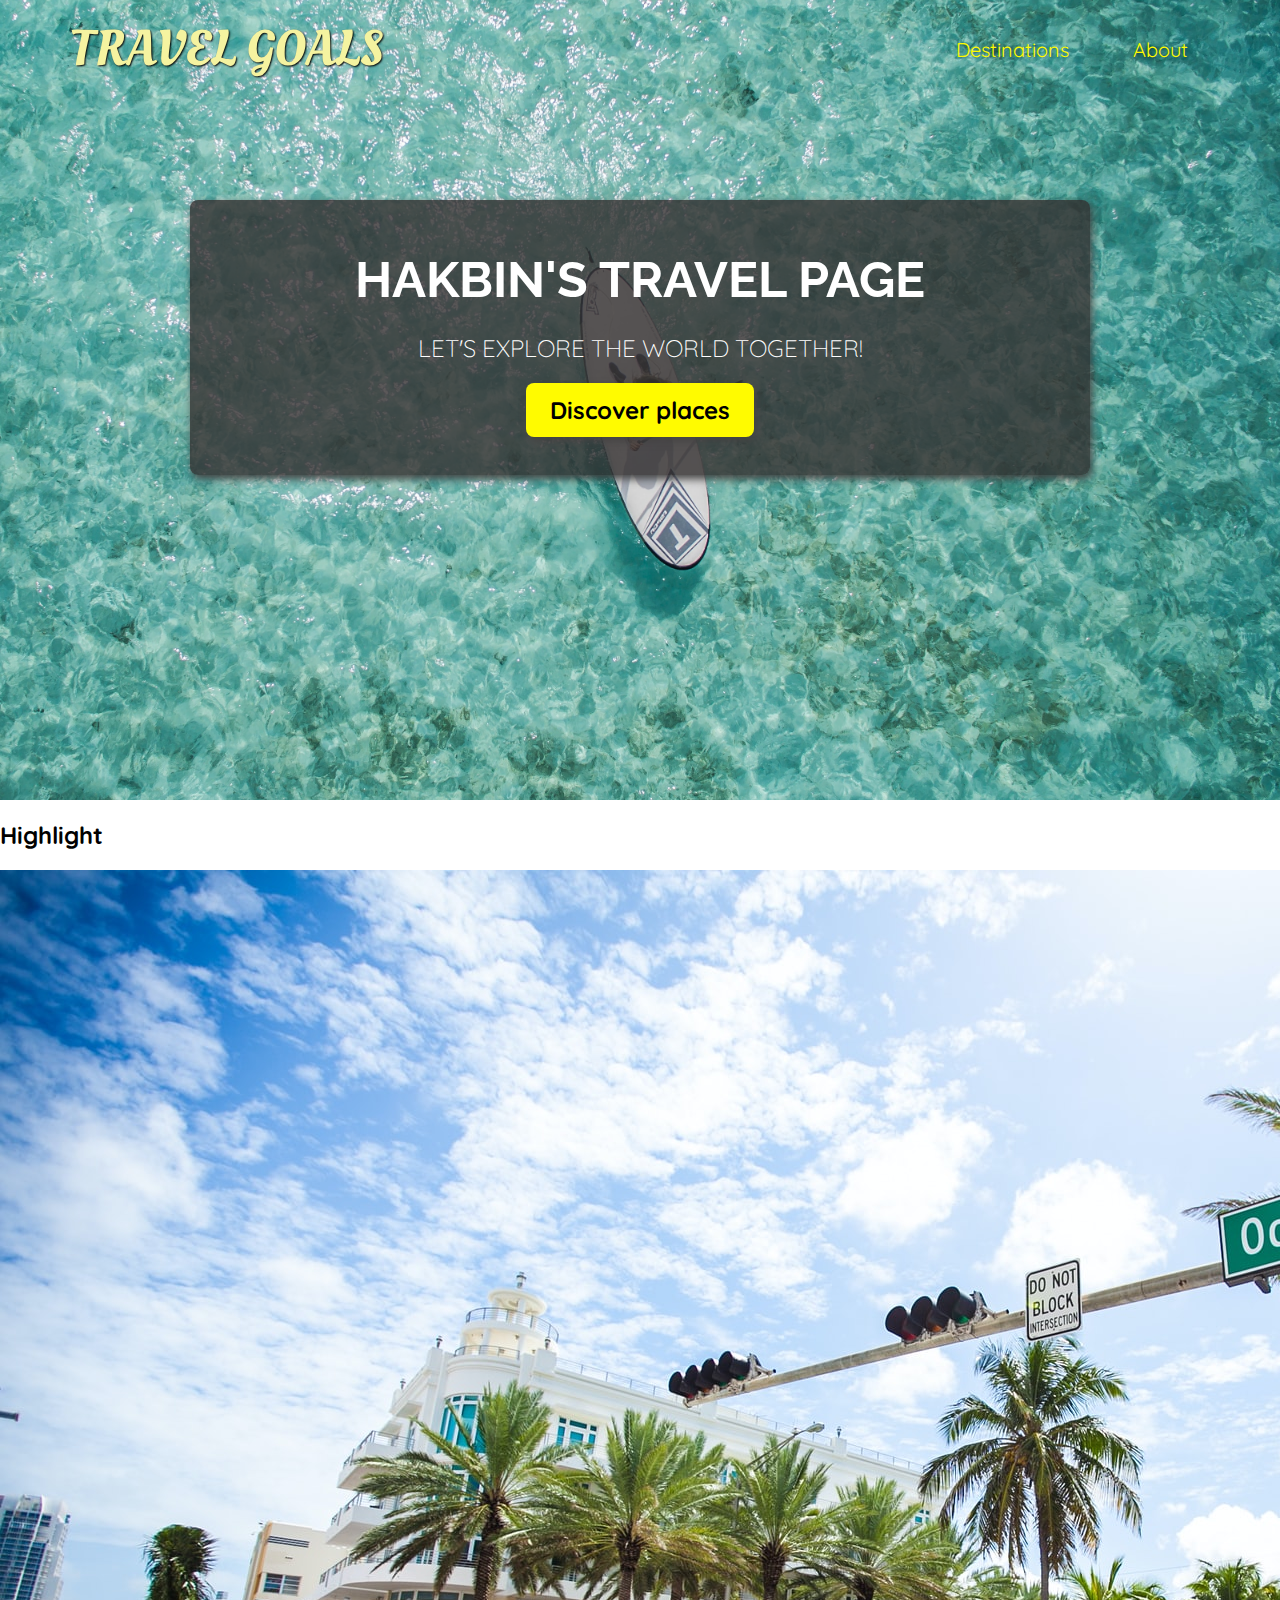
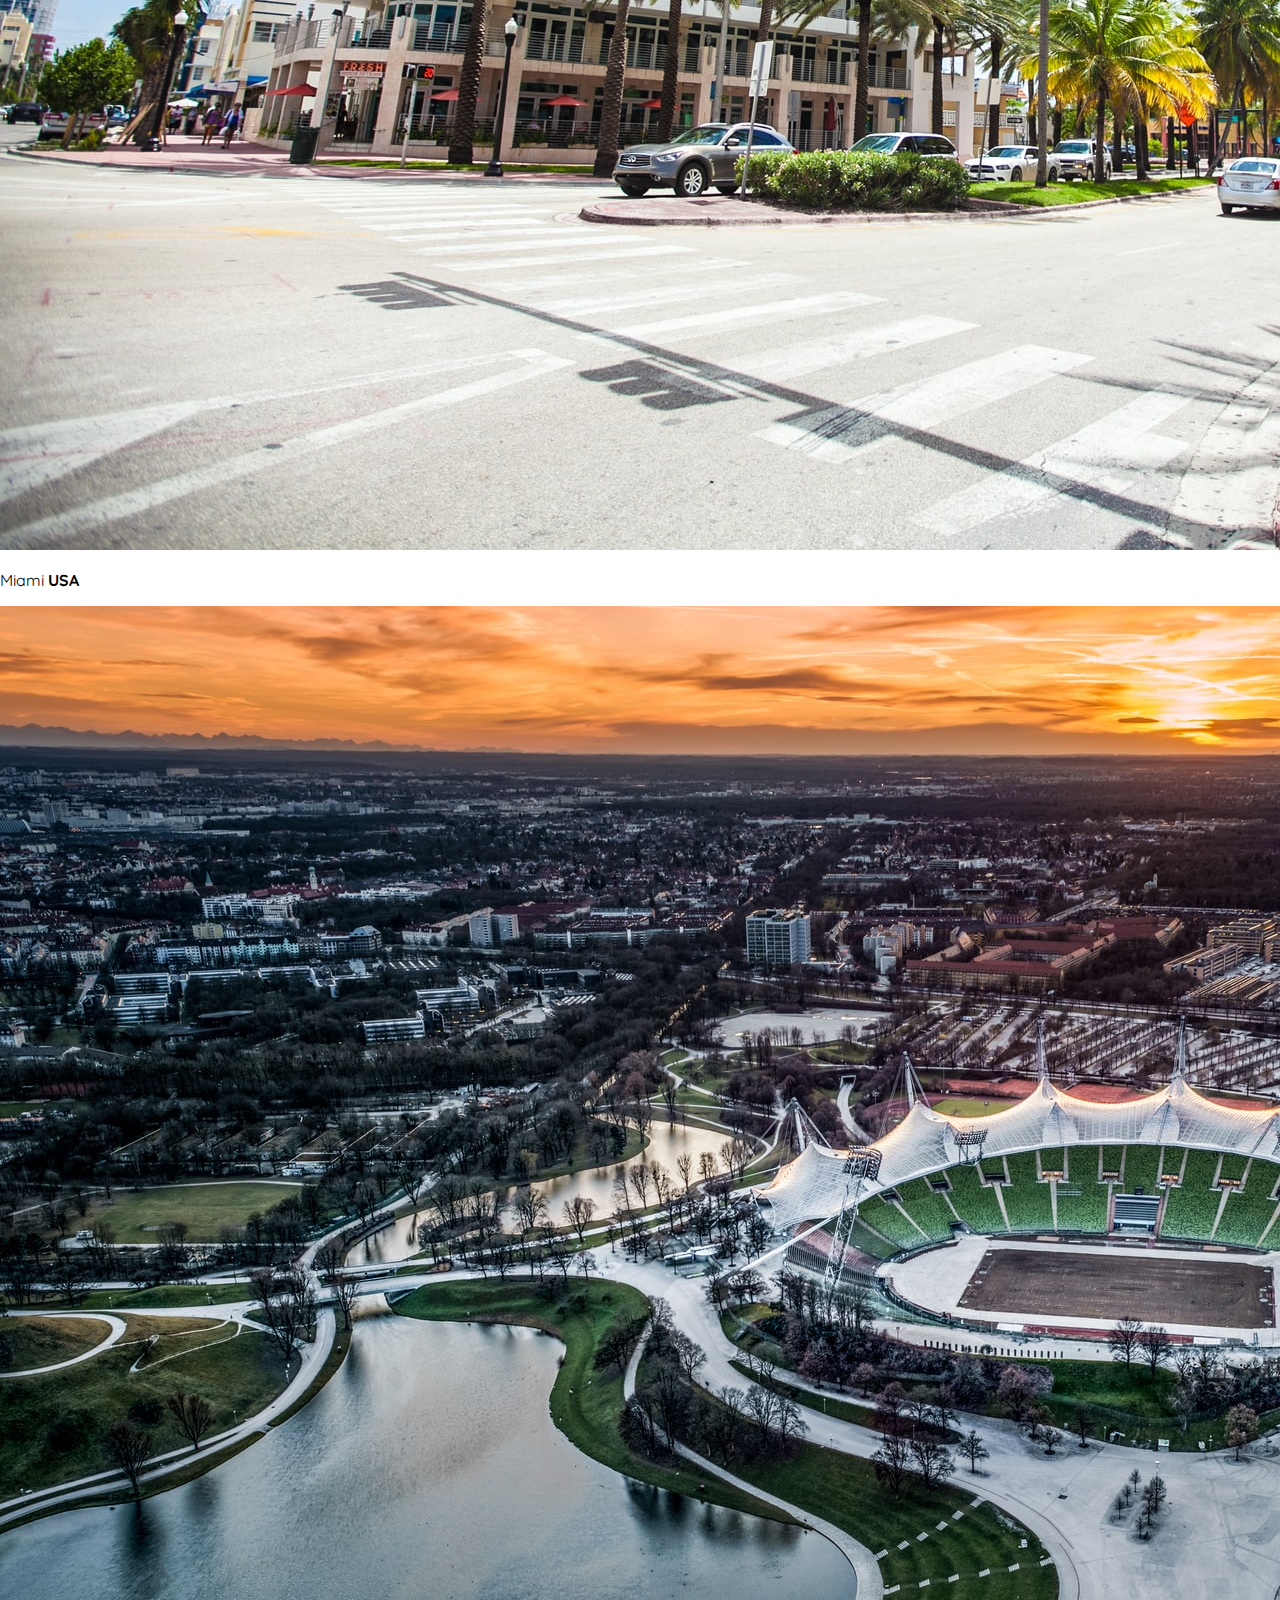
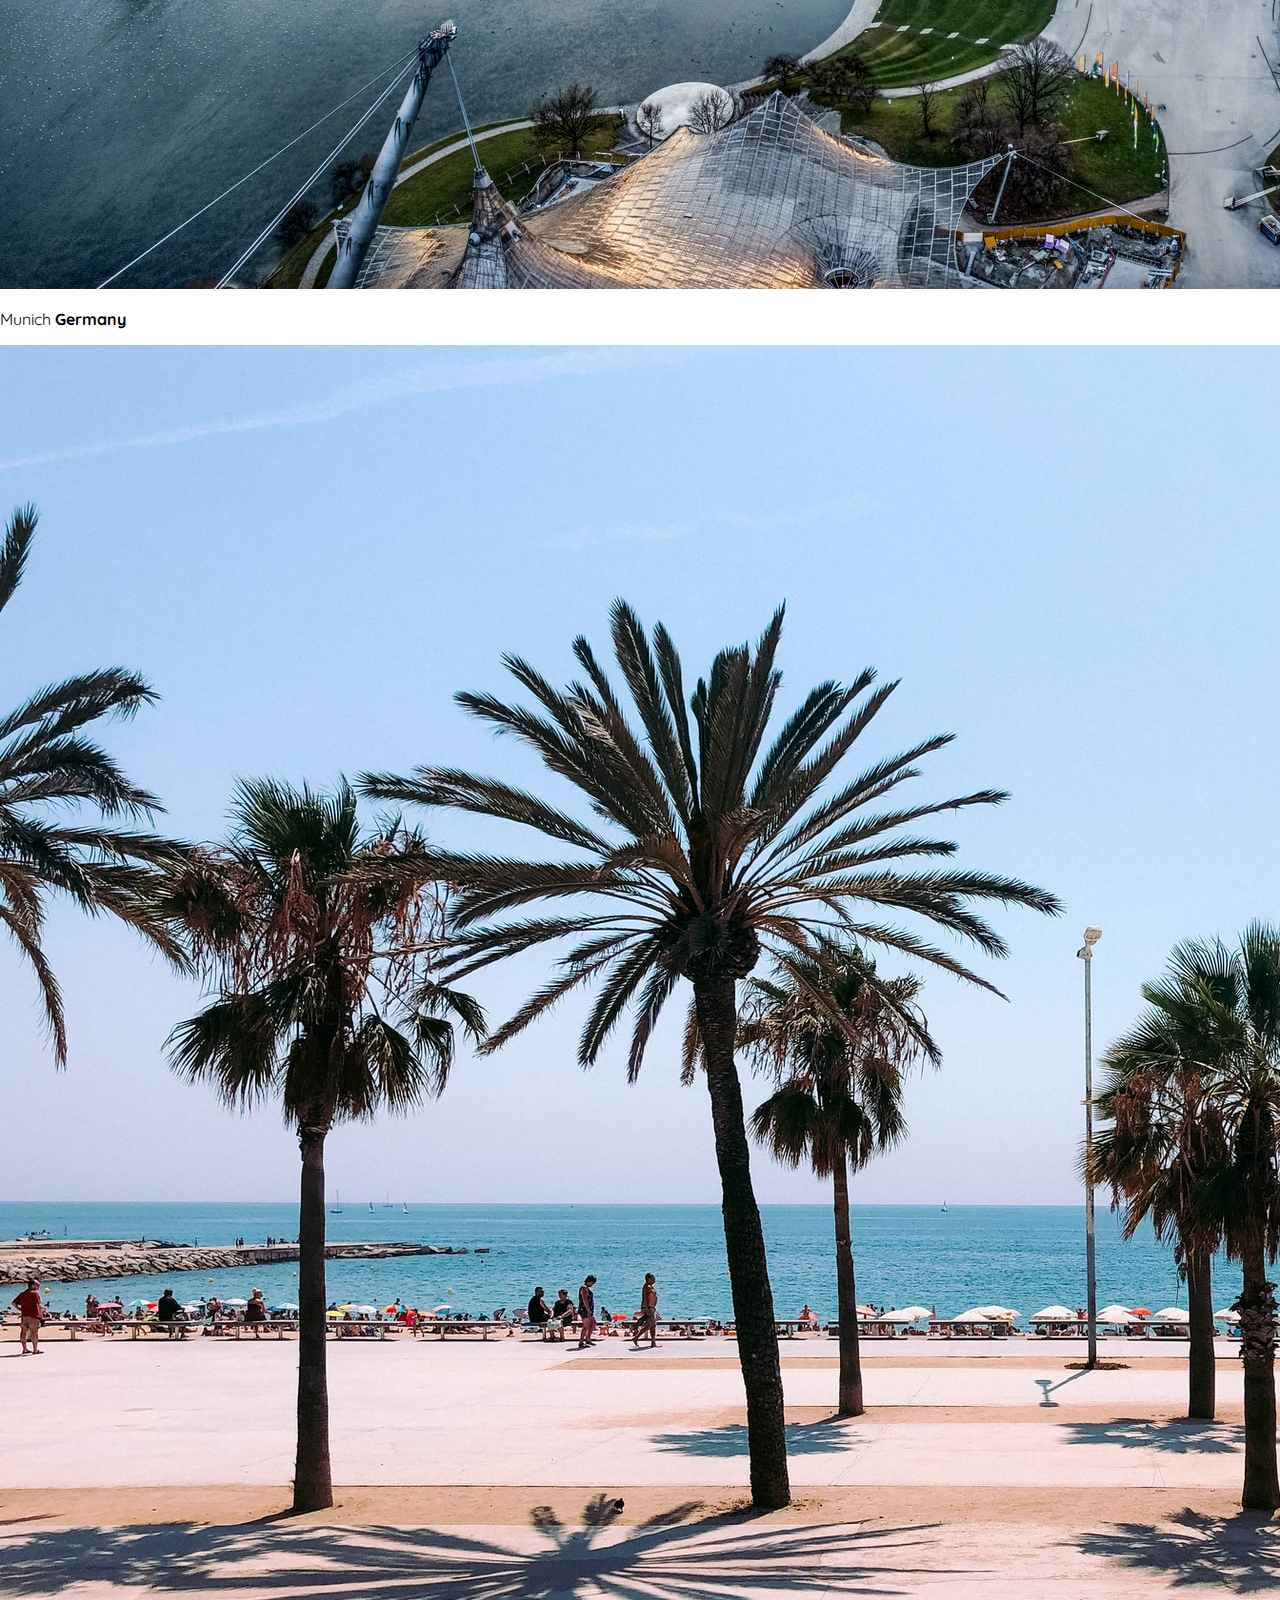
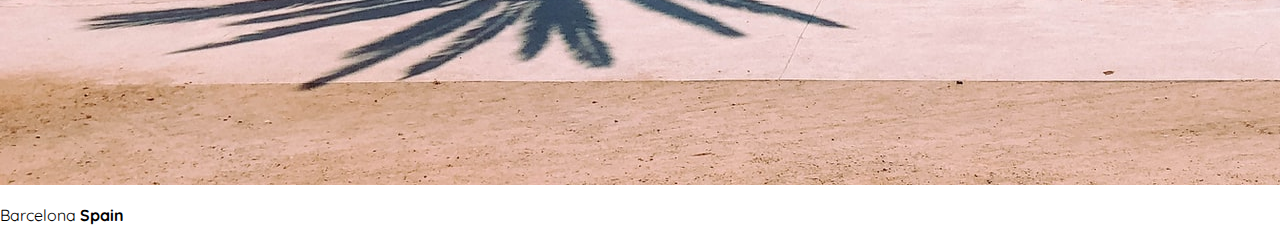
<file: webWorkspace/travel_page/index.html>
<!DOCTYPE html>
<html lang="en">
  <head>
    <meta charset="UTF-8" />
    <link
      href="https://fonts.googleapis.com/css2?family=Raleway:wght@700&family=Oleo+Script:wght@700&family=Quicksand:wght@300;500;700&display=swap"
      rel="stylesheet"
    />
    <link rel="stylesheet" href="./styles/shared.css">
    <link rel="stylesheet" href="./styles/styles.css">
    <title>Travel Goals</title>
  </head>
  <body>
    <header>
        <div id="page-logo">
            <a href="./index.html">Travel Goals</a>
        </div>
        <nav>
            <ul>
                <li><a href="./places.html">Destinations</a></li>
                <li><a href="">About</a></li>
            </ul>
        </nav>
    </header>
    <main>
        <section id="hero">
            <div id="hero-content">
                <h1>HakBin's Travel Page</h1>
                <p>Let's explore the world together!</p>
                <a href="./places.html">Discover places</a>
            </section>
            </div>
        <section id="highlight">
            <h2>Highlight</h2>
            <ul id="destinations">
                <li class="destinations">
                    <img src="./images/places/miami.jpg" alt="Miami streets on sunny day">
                    <p>Miami <strong>USA</strong></p>
                </li>
                <li class="destinations">
                    <img src="./images/places/munich.jpg" alt="Munich stadium in winter">
                    <p>Munich <strong>Germany</strong></p>
                </li>
                <li class="destinations">
                    <img src="./images/places/barcelona.jpg" alt="Palm beach in Barcelona">
                    <p>Barcelona <strong>Spain</strong></p>
                </li>
            </ul>
        </section>
    </main>
    <footer>

    </footer>
  </body>
</html>
</file>
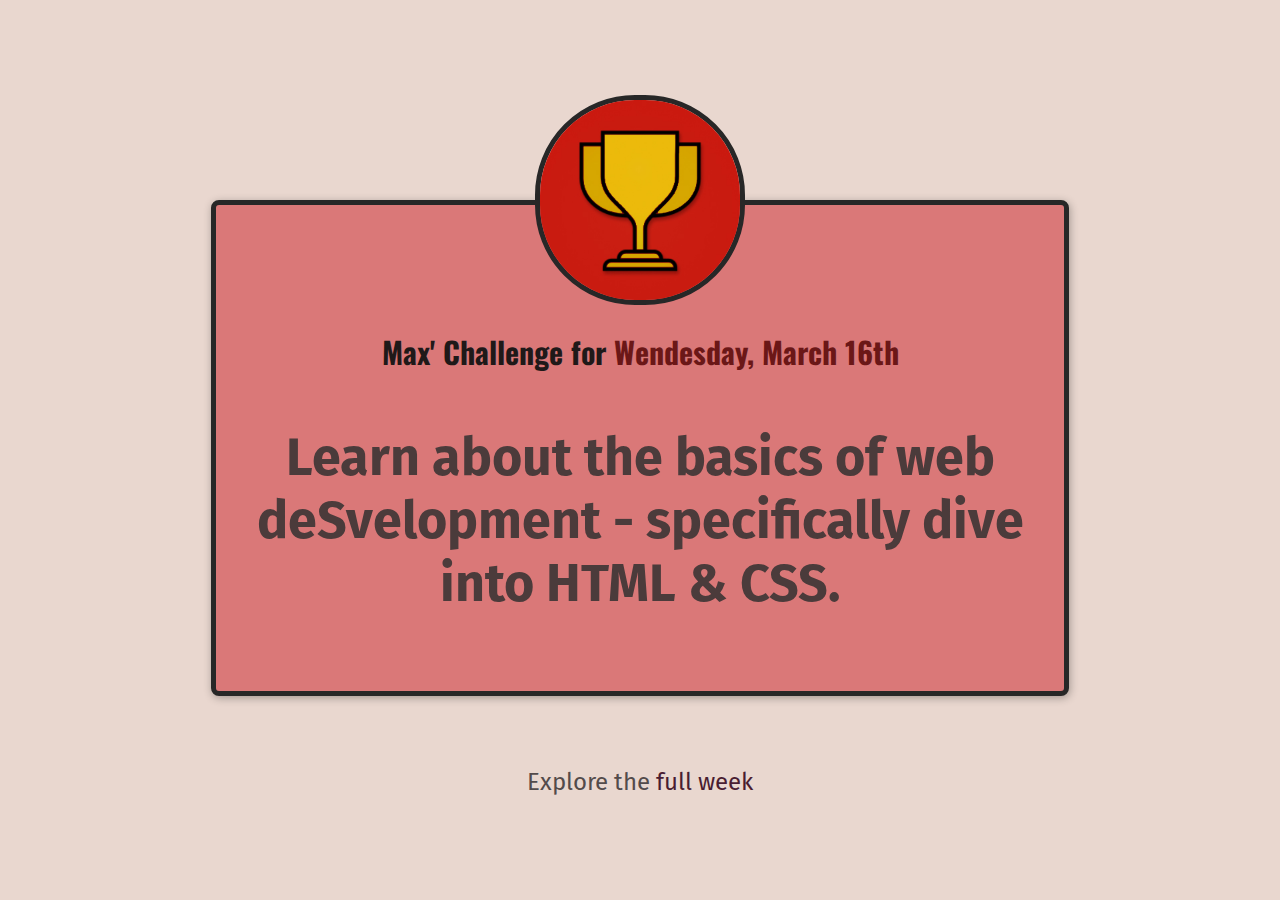
<file: webWorkspace/work1/index.html>
<!DOCTYPE html>
<html lang="en">
  <head>
    <meta charset="UTF-8">
    <link rel="preconnect" href="https://fonts.googleapis.com" />
    <link rel="preconnect" href="https://fonts.gstatic.com" crossorigin />
    <link
      href="https://fonts.googleapis.com/css2?family=Fira+Sans:wght@400;700&family=Oswald&display=swap"
      rel="stylesheet"
    />
    <link href="styles/shared.css" rel="stylesheet">
    <link href="styles/a.css" rel="stylesheet" />
    <title>
      html공부
    </title>
  </head>
  <body>
    <main>
      <img src="images/challenges-trophy.jpg" alt="A trophy">
      <h1>Max' Challenge for <span>Wendesday, March 16th</span></h1>
      <p id="todays-challenge">
        Learn about the basics of web deSvelopment - specifically dive into HTML & CSS.
      </p>
    </main>
    <footer>
      <p>
        Explore the
        <a href="full-week.html">full week</a>
      </p>
    </footer>
  </body>
</html>
</file>
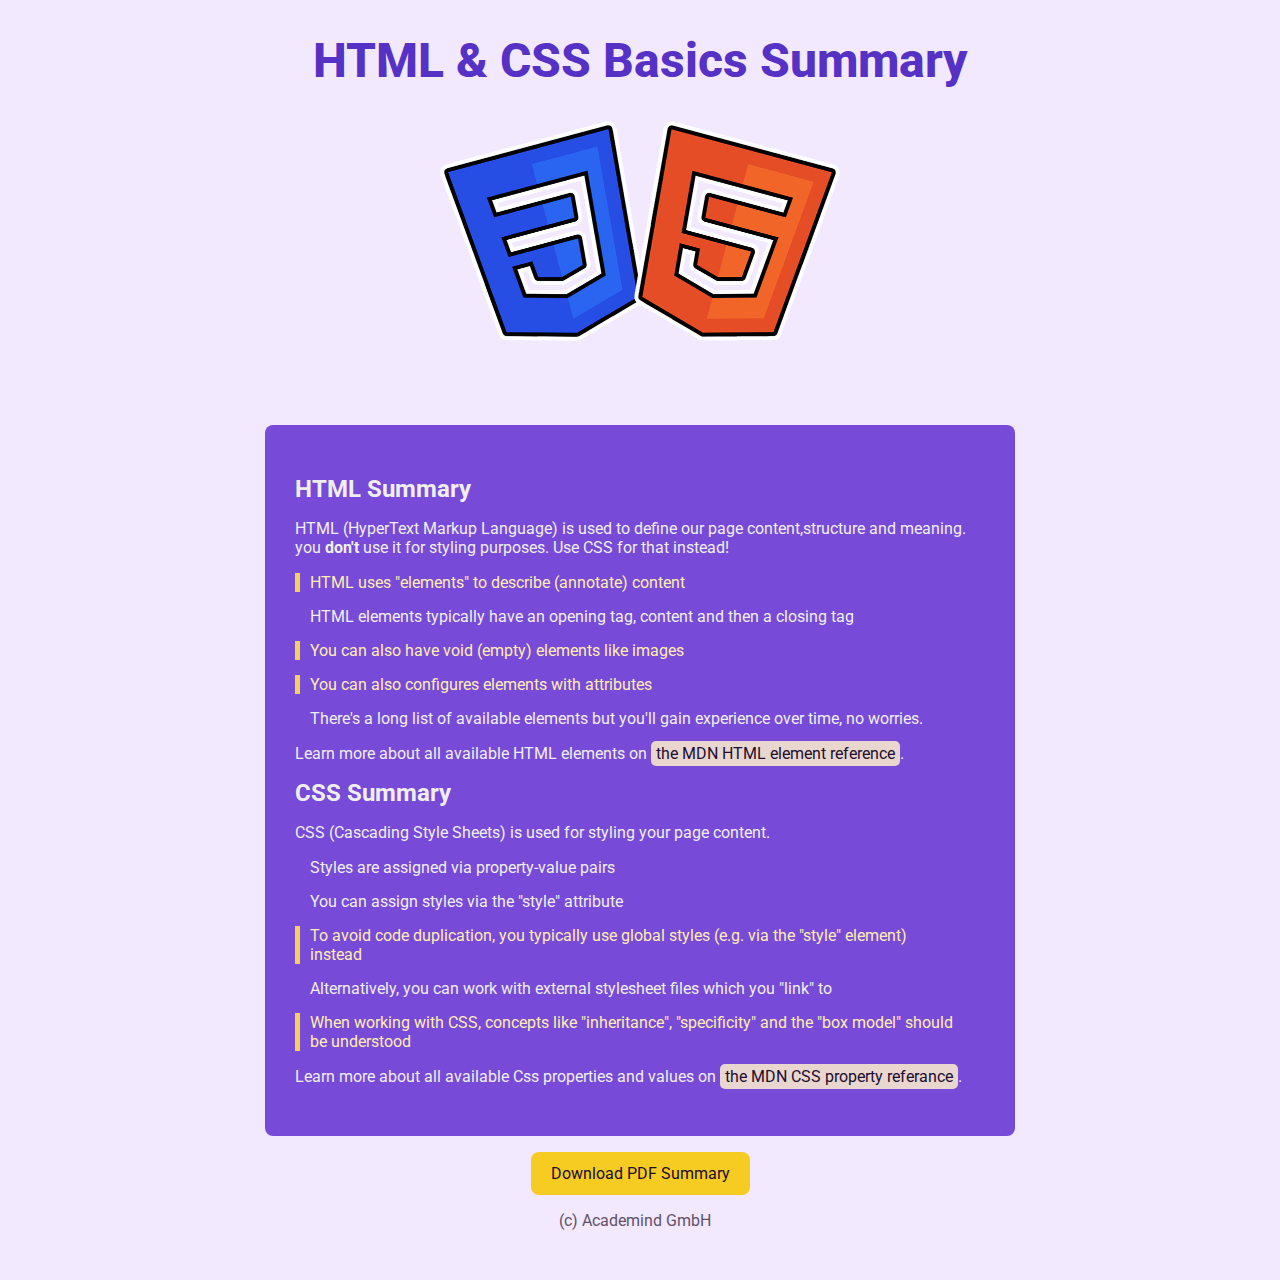
<file: webWorkspace/work2/index.html>
<!DOCTYPE html>
<html lang="en">
<head>
    <meta charset="UTF-8">
    <link rel="preconnect" href="https://fonts.googleapis.com">
    <link rel="preconnect" href="https://fonts.gstatic.com" crossorigin>
    <link href="https://fonts.googleapis.com/css2?family=Roboto:wght@400;900&display=swap" rel="stylesheet">    
    <title>HTML & CSS Basics Summary</title>
    <link href="index.css" rel="stylesheet">
    <link rel="icon" href="images/favicon.ico" type="image/x-icon">
</head>
    <body>
        <header>
            <h1>HTML & CSS Basics Summary</h1>
            <img src="images/html-css.png">
        </header>
        <main>
            <h2 id="first">HTML Summary</h2>
            <p>
                HTML (HyperText Markup Language) is used to define our page content,structure and meaning.
                you <span id = dont>don't</span> use it for styling purposes. Use CSS for that instead! 
            </p>
            <ul>
                <li class="emphasis">HTML uses "elements" to describe (annotate) content</li>
                <li>HTML elements typically have an opening tag, content and then a closing tag<li>
                <li class="emphasis">You can also have void (empty) elements like images</li>
                <li class="emphasis">You can also configures elements with attributes</li>
                <li>There's a long list of available elements but you'll gain experience over time, no worries.</li>
            </ul>
            <p>Learn more about all available HTML elements on <span class="emphasis_span">the MDN HTML element reference</span>.</p>
       
            <h2>CSS Summary</h2>
            <p>CSS (Cascading Style Sheets) is used for styling your page content.</p>
            <ul>
                <li>Styles are assigned via property-value pairs</li>
                <li>You can assign styles via the "style" attribute</li>
                <li class="emphasis">To avoid code duplication, you typically use global styles (e.g. via the "style" element) instead</li>
                <li>Alternatively, you can work with external stylesheet files which you "link" to</li>
                <li class="emphasis">When working with CSS, concepts like "inheritance", "specificity" and the "box model" should be understood</li>
            </ul>
            <p id="last">Learn more about all available Css properties and values on <span class="emphasis_span">the MDN CSS property referance</span>.</p>
        </main>
        <footer>
            <a href="documents/html-css-basics-summary.pdf" download="html-css-basics-summary.pdf">Download PDF Summary</a>
            <p>(c) Academind GmbH</p>
        </footer>
    </body>
</html>
</file>
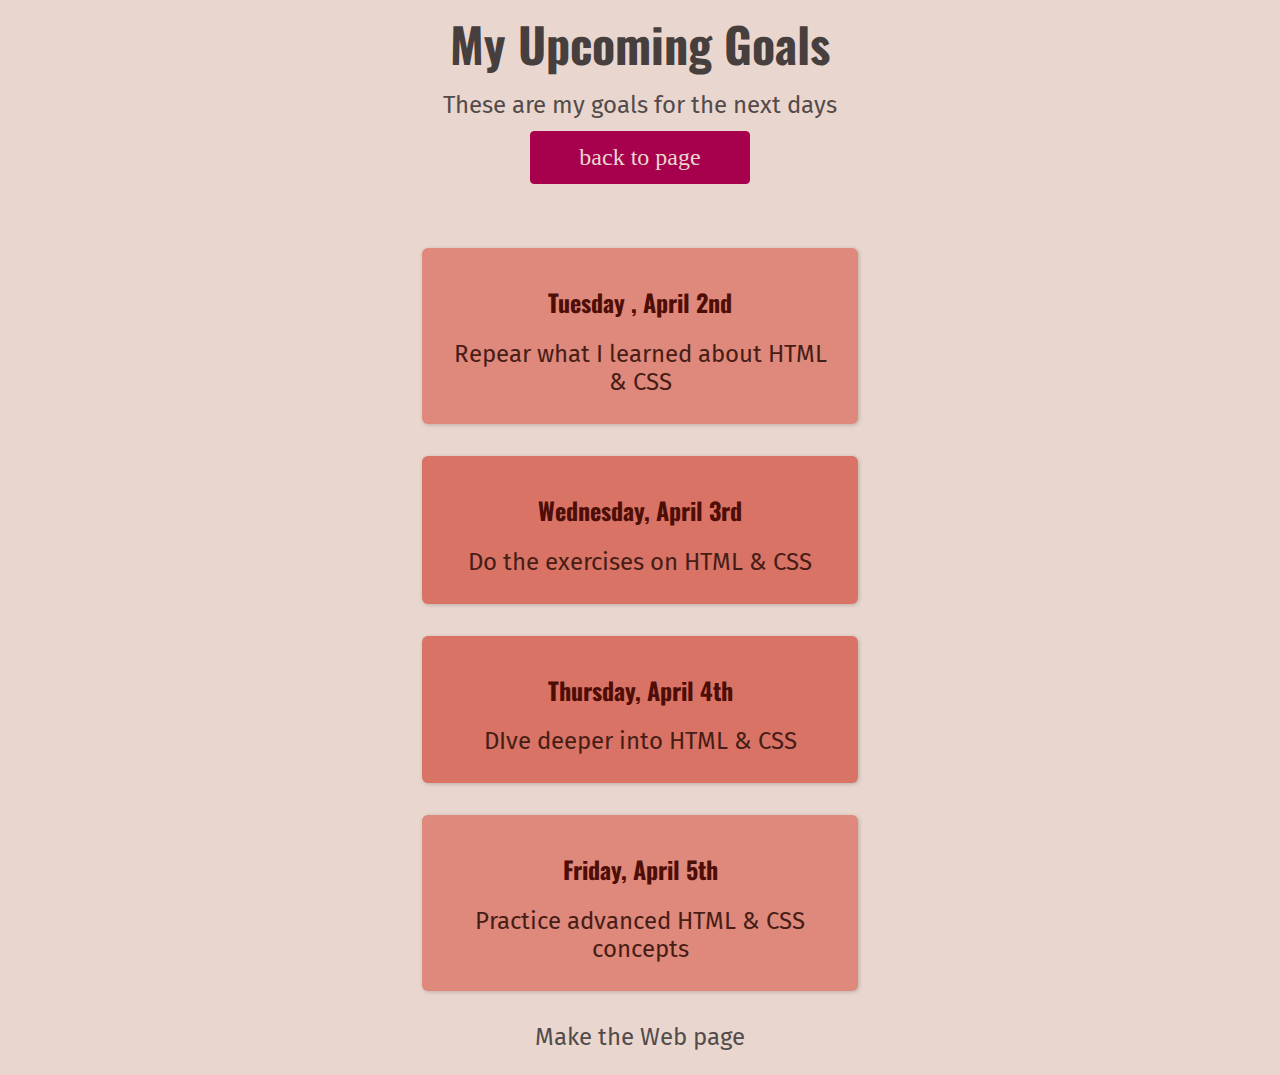
<file: webWorkspace/work1/full-week.html>
<!DOCTYPE html>
<html lang="en">

<head>
    <link href="styles/shared.css" rel="stylesheet">
    <link href="styles/full-week.css" rel="stylesheet">
    <link rel="preconnect" href="https://fonts.googleapis.com">
    <link rel="preconnect" href="https://fonts.gstatic.com" crossorigin>
    <link href="https://fonts.googleapis.com/css2?family=Fira+Sans&family=Oswald&display=swap" rel="stylesheet">
    <meta charset="UTF-8">
    <title>Document</title>
</head>

<body>
    <header>
        <h1>My Upcoming Goals</h1>
        <p id="description">These are my goals for the next days</p>
        <a href="index.html">back to page</a>
    </header>
    <main>
        <ol>
            <li>
                <h2>Tuesday , April 2nd</h2>
                <p>Repear what I learned about HTML & CSS</p>
            </li>
            <li class="highlight-goals">
                <h2>Wednesday, April 3rd</h2>
                <p>Do the exercises on HTML & CSS</p>
            </li>
            <li class="highlight-goals">
                <h2>Thursday, April 4th</h2>
                <p>DIve deeper into HTML & CSS</p>
            </li>
            <li>
                <h2>Friday, April 5th</h2>
                <p>Practice advanced HTML & CSS concepts</p>
            </li>
        </ol>
    </main>
    <p>Make the Web page</p>


</body>

</html>
</file>
<file: webWorkspace/travel_page/styles/shared.css>
body {
  font-family: "Quicksand", sans-serif;
  margin: 0;
}

ul {
  list-style: none;
  margin: 0;
  padding: 0;
}

header {
  display: flex;
  align-items: center;
  justify-content: space-between;
  padding: 15px 60px;
  position: absolute;
  position: absolute;
  width: 100%;
  box-sizing: border-box;
}

header a{
  color: rgb(255, 251, 0);
  text-decoration: none;
  font-size: 20px;
  padding: 12px;
  text-shadow: 1px 1px 2px rgba(0, 0, 0, 0.2);
}

header a:hover{
  color: rgb(77, 77, 77);
  background-color: rgb(255, 251, 0);
  border-radius: 6px;
}

#page-logo a {
  padding: 10px;
  font-family: "Oleo Script", sans-serif;
  color: rgb(245, 243, 160);
  font-size: 50px;
  text-decoration: none;
  text-transform: uppercase;
  text-shadow: 1px 1px 2px rgb(0, 0, 0);
}

header ul {
  display: flex;
}

header li {
  margin: 20px;
}
</file>
<file: webWorkspace/travel_page/styles/styles.css>
#hero {
  height: 800px;
  background-image: url("../images/places/ocean.jpg");
  background-position: center;
  background-size: cover;

}

#hero-content {
  width: 900px;
  background-color: rgba(51, 47, 47, 0.8);
  box-shadow: 2px 4px 8px rgb(68, 67, 67);
  border-radius: 8px;
  text-align: center;
  padding: 50px 0;
  margin: 0 auto;
  position: relative;
  top: 200px;
}

#hero-content h1 {
  color: white;
  text-transform: uppercase;
  font-size: 50px;
  font-family: "Raleway", sans-serif;
  margin: 0;
}

#hero-content p {
  color: white;
  text-transform: uppercase;
  font-size: 24px;
  font-weight: 300;
  margin-bottom: 32px;
}

#hero-content a {
  text-decoration: none;
  background-color: rgb(255, 251, 0);
  padding: 12px 24px;
  color: black;
  font-size: 24px;
  font-weight: bold;
  border-radius: 8px;
  box-shadow: 2px 4px 8px rgb(68, 67, 67);
}

#hero-content a:hover {
  background-color: rgb(255, 238, 0);
}

#destination{
    display: flex;
}
.destination img{
    height: 200px;
}
</file>
<file: webWorkspace/work1/styles/shared.css>
body {
    text-align: center;
    background-color: rgb(233, 215, 207);
    color: rgb(83, 75, 75);
  }
  h1 {
    font-family: "Oswald", sans-serif;
    color: rgb(100, 91, 91);
  }
  
  p {
    font-family: "Fira Sans", sans-serif;
    font-size: 24px;
  }
  
  a {
    color: rgb(167, 1, 0);
    text-decoration: none;
  }
  a:hover {
    text-decoration: underline;
  }
</file>
<file: webWorkspace/work1/styles/a.css>
main{
  background-color: rgb(218, 120, 120);
  border: 5px solid rgb(39, 39, 39);
  border-radius: 8px;
  width: 800px;
  margin: 200px auto 72px auto;
  padding: 24px;
  box-shadow: 1px 2px 8px rgba(0,0,0,0.3);
}
img {
  width: 200px;
  height: 200px;
  border-radius: 100px;
  margin-top: -134px;
  border: 5px solid rgb(39, 39, 39);
  display: inline-block
}
h1 {
  font-size: 30px;
  color: rgb(31, 25, 25);
}
a{
  color: rgb(73, 29, 50);
}
span{
  color: rgb(107, 23, 23);
}

#todays-challenge {
  color: rgb(75, 59, 59);
  font-weight: bold;
  font-size: 52px;
}
</file>
<file: webWorkspace/work2/index.css>
body{
    background-color: rgb(243, 233, 255);
}

header{
    text-align: center;
}

h1{ 
    font-weight: 800;
    font-family: 'Roboto',sans-serif;
    font-size: 48px;
    color: rgb(86,49,197);
}

img{
    width: 400px;
    height: 220px;
    margin-bottom: 70px;
}

main{
    background-color: rgb(119,74,216) ;
    border-style: circle;
    border-radius: 8px;
    width: 750px;
    margin: 0px auto;
}

h2{
    font-weight: bold;
    font-family: 'Roboto',sans-serif;
    color: rgb(240, 239, 239);
    margin: 10px;
    margin-left: 30px;
}
p{
    font-family: 'Roboto',sans-serif;
    color: rgb(240, 239, 239);
    margin-left:30px;
    margin-right: 40px;
}

ul{
    font-family: 'Roboto',sans-serif;
    color: rgb(240, 239, 239);
    padding-left:30px;
}
li{
    font-family: 'Roboto',sans-serif;
    list-style: none;
    padding-right: 40px;
    padding-left: 15px;
    margin:15px;
    margin-left:0px;
}
.emphasis{
    font-family: 'Roboto',sans-serif;
    color: rgb(255, 237, 177);
    border-left: 5px solid rgb(247,209,85);
    padding-right: 40px;
    padding-left: 10px;
    margin-left:0px;
    list-style: none;

}
#dont{
    font-weight: bold;
}
.emphasis_span{
    background-color: rgb(233, 215, 207);
    color:rgb(33, 12, 48);
    border-style: circle;
    border-radius: 5px;
    padding: 3px 5px 3px 5px;
}
#first{
    padding-top: 50px;
}
#last{
    padding-bottom: 50px;
}
footer{
    text-align: center;
    margin-bottom: 50px;
}
a{
    font-family: 'Roboto',sans-serif;
    color: rgb(33, 12, 48);
    background-color: rgb(246, 203, 34);
    padding: 12px 20px 12px 20px;
    border-style: circle;
    border-radius: 8px;
    text-decoration: none;
    display: inline-block;
}
footer p{
    color:rgb(96, 81, 105);
}
a:hover{
    text-decoration: none;
    
}
/* 2 another */
</file>
<file: webWorkspace/work1/styles/full-week.css>
body {
    text-align: center;
    background-color: rgb(233, 215, 207);
    color: rgb(83, 75, 75)
  }

  header{
    margin-bottom: 64px;
  }

  h1{
    font-size: 48px;
    color: rgb(71,62,62);
    margin: 0;
  }
  #description{
    margin: 12px;
  }
/*   header p{
    margin-bottom: 36px;
  } */
  
  p {
    font-family: "Fira Sans", sans-serif;
    color: rgb(83, 75, 75);
  }

  a {
    padding: 12px 48px;
    border: 1px solid rgb(167, 1, 78);
    background-color: rgb(167, 1, 78);
    color: rgb(233, 215, 207);
    font-size:  24px;
    border-radius: 4px;
    display: inline-block;
    margin: 0;
  }
  a:hover {
    background-color: rgb(231, 8, 112);
    text-decoration: none;
  }
  ol{
    list-style: none;
    width: 500px;
    margin: 36px auto 0 auto;
    padding: 0;
  }
  ul{
    list-style: none;
    width: 500px;
    margin: 36px auto 0 auto;
    padding: 0;
  }
  li{
    background-color: rgb(223, 136, 124);
    margin: 32px;
    border-radius: 6px;
    padding: 16px;
    box-shadow: 1px 1px 4px rgba(0, 0, 0, 0.2);
  }
  h2{
    color: rgb(78, 13, 5);
    font-family: 'Oswald', sans-serif;
  }

  main p{
    margin: 12px;
    color: rgb(71, 29, 22);
  }

  .highlight-goals { 
    background-color: rgb(216, 115, 102);
  }
</file>
